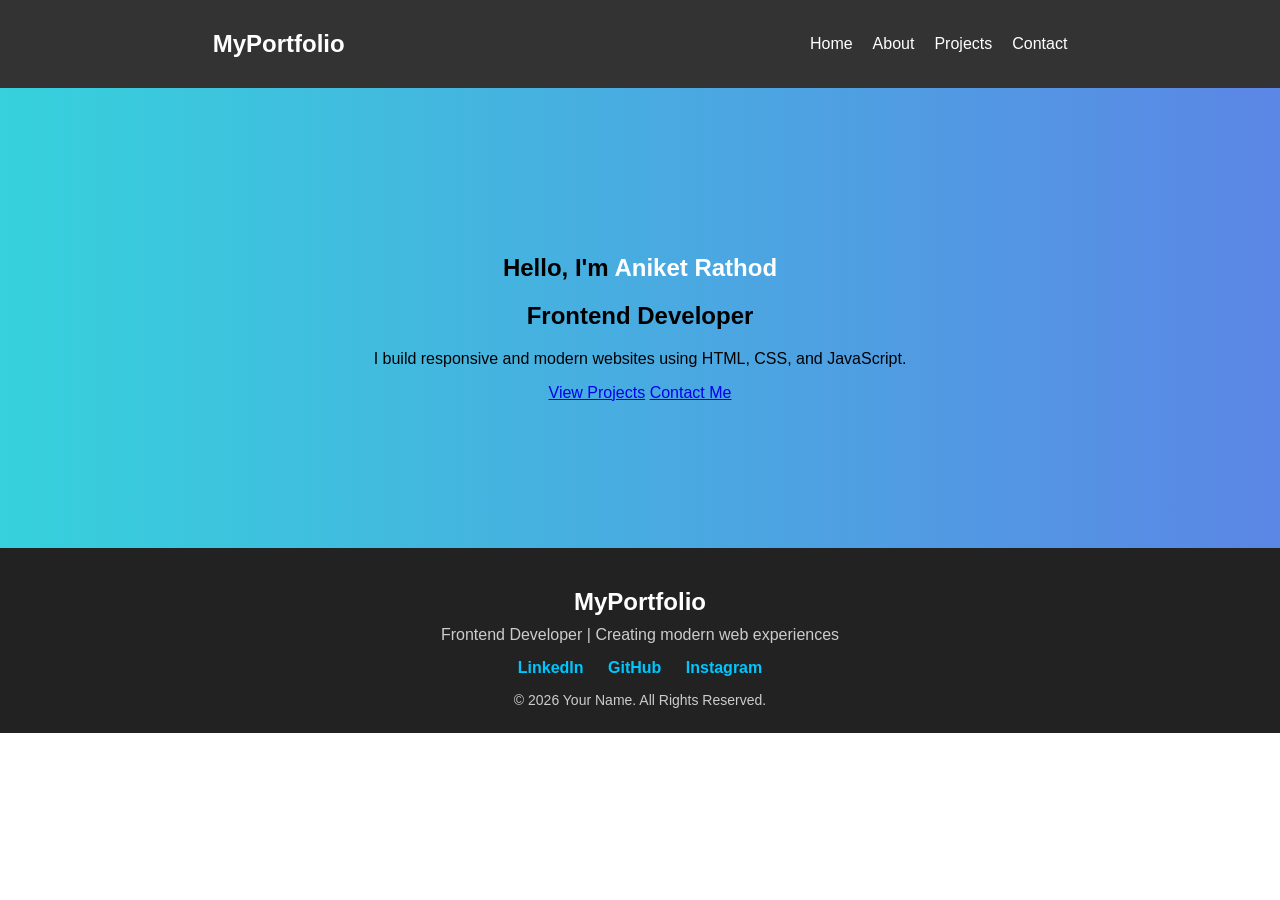
<file: index.html>
<!DOCTYPE html>
<html lang="en">
<head>
  <meta charset="UTF-8">
  <meta name="viewport" content="width=device-width, initial-scale=1.0">
  <title>My Portfolio</title>
  <link rel="stylesheet" href="style.css">
</head>
<body>

  <!-- Navbar -->
  <header>
    <nav>
      <h2 class="logo">MyPortfolio</h2>
      <ul>
        <li><a href="index.html">Home</a></li>
        <li><a href="about.html">About</a></li>
        <li><a href="projects.html">Projects</a></li>
        <li><a href="contact.html">Contact</a></li>
      </ul>
    </nav>
  </header>

  <!-- Hero Section -->
  <section id="home" class="home">
  <div class="home-content">
    <h1>Hello, I'm <span>Aniket Rathod</span></h1>
    <h2>Frontend Developer</h2>
    <p>I build responsive and modern websites using HTML, CSS, and JavaScript.</p>

    <div class="home-buttons">
      <a href="projects.html" class="btn">View Projects</a>
      
      <a href="contact.html" class="btn btn-outline">Contact Me</a>
    </div>
  </div>
</section>
    
   
  <script>
    // Contact form alert
document.getElementById("contactForm").addEventListener("submit", function(e) {
  e.preventDefault();
  alert("Message sent successfully!");
});
// footer
const year = new Date().getFullYear();
document.querySelector(".copyright").innerHTML =
  `© ${year} Your Name. All Rights Reserved.`;
  </script>
  <footer class="footer">
  <div class="footer-container">

    <h2>MyPortfolio</h2>
    <p>Frontend Developer | Creating modern web experiences</p>

    <!-- Social Links -->
    <div class="social-links">
      <a href="https://linkedin.com/in/aniket-rathod-dev">LinkedIn</a>
      <a href="https://github.com/Aanya0319">GitHub</a>
      <a href="https://www.instagram.com/heyyy__aanya/?__pwa=1">Instagram</a>
    </div>

    <p class="copyright">
      © 2026 Your Name. All Rights Reserved.
    </p>

  </div>
</footer>
</body>
</html>
</file>
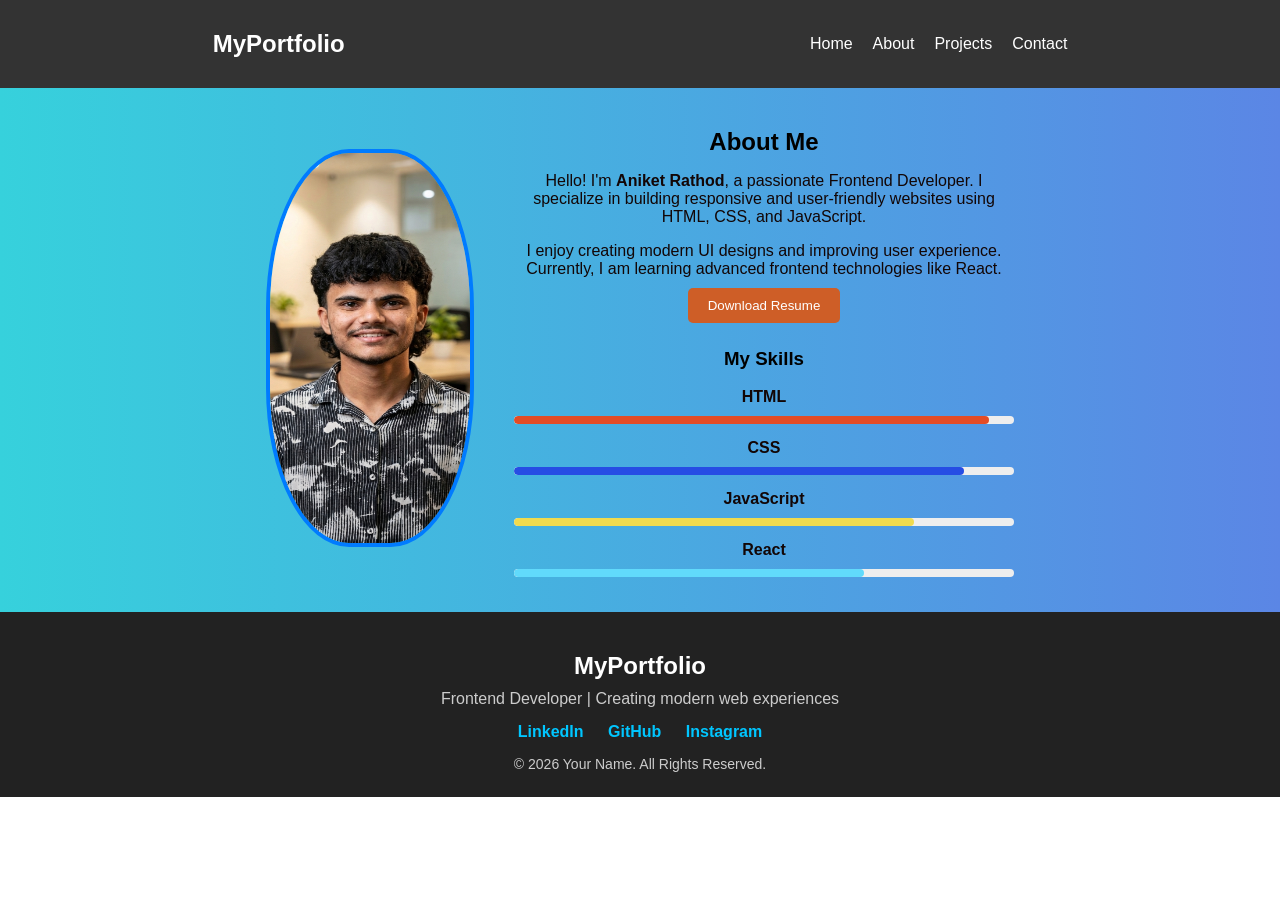
<file: about.html>
<!DOCTYPE html>
<html lang="en">
<head>
    <meta charset="UTF-8">
    <meta name="viewport" content="width=device-width, initial-scale=1.0">
    <title>Document</title>
    <link rel="stylesheet" href="style.css">
</head>
<body>
   
  <!-- Navbar -->
  <header>
    <nav>
      <h2 class="logo">MyPortfolio</h2>
      <ul>
        <li><a href="index.html">Home</a></li>
        <li><a href="about.html">About</a></li>
        <li><a href="projects.html">Projects</a></li>
        <li><a href="contact.html">Contact</a></li>
      </ul>
    </nav>
  </header>
    <!-- About -->
  <section id="about" class="about">
  <div class="about-container">
    
    <div class="about-img">
      <img src="aniket.png" alt="My Photo">
    </div>

    <div class="about-content">
      <h2>About Me</h2>
      <p>
        Hello! I'm <strong>Aniket Rathod</strong>, a passionate Frontend Developer.
        I specialize in building responsive and user-friendly websites using 
        HTML, CSS, and JavaScript.
      </p>

      <p>
        I enjoy creating modern UI designs and improving user experience.
        Currently, I am learning advanced frontend technologies like React.
      </p>

      <button>Download Resume</button>
      <div class="skills">
  <h3>My Skills</h3>

  <div class="skill">
    <p>HTML</p>
    <div class="progress">
      <div class="progress-bar html"></div>
    </div>
  </div>

  <div class="skill">
    <p>CSS</p>
    <div class="progress">
      <div class="progress-bar css"></div>
    </div>
  </div>

  <div class="skill">
    <p>JavaScript</p>
    <div class="progress">
      <div class="progress-bar js"></div>
    </div>
  </div>

  <div class="skill">
    <p>React</p>
    <div class="progress">
      <div class="progress-bar react"></div>
    </div>
  </div>

</div>
    </div>

  </div>
  

</section>
 <script>
    // about
document.querySelector("button").addEventListener("click", () => {
  window.open("FE Resume.pdf", "_blank");
});
// footer
const year = new Date().getFullYear();
document.querySelector(".copyright").innerHTML =
  `© ${year} Your Name. All Rights Reserved.`;
 </script>
 <footer class="footer">
  <div class="footer-container">

    <h2>MyPortfolio</h2>
    <p>Frontend Developer | Creating modern web experiences</p>

    <!-- Social Links -->
    <div class="social-links">
      <a href="https://linkedin.com/in/aniket-rathod-dev">LinkedIn</a>
      <a href="https://github.com/Aanya0319">GitHub</a>
      <a href="https://www.instagram.com/heyyy__aanya/?__pwa=1">Instagram</a>
    </div>

    <p class="copyright">
      © 2026 Your Name. All Rights Reserved.
    </p>

  </div>
</footer>
</body>
</html>
</file>
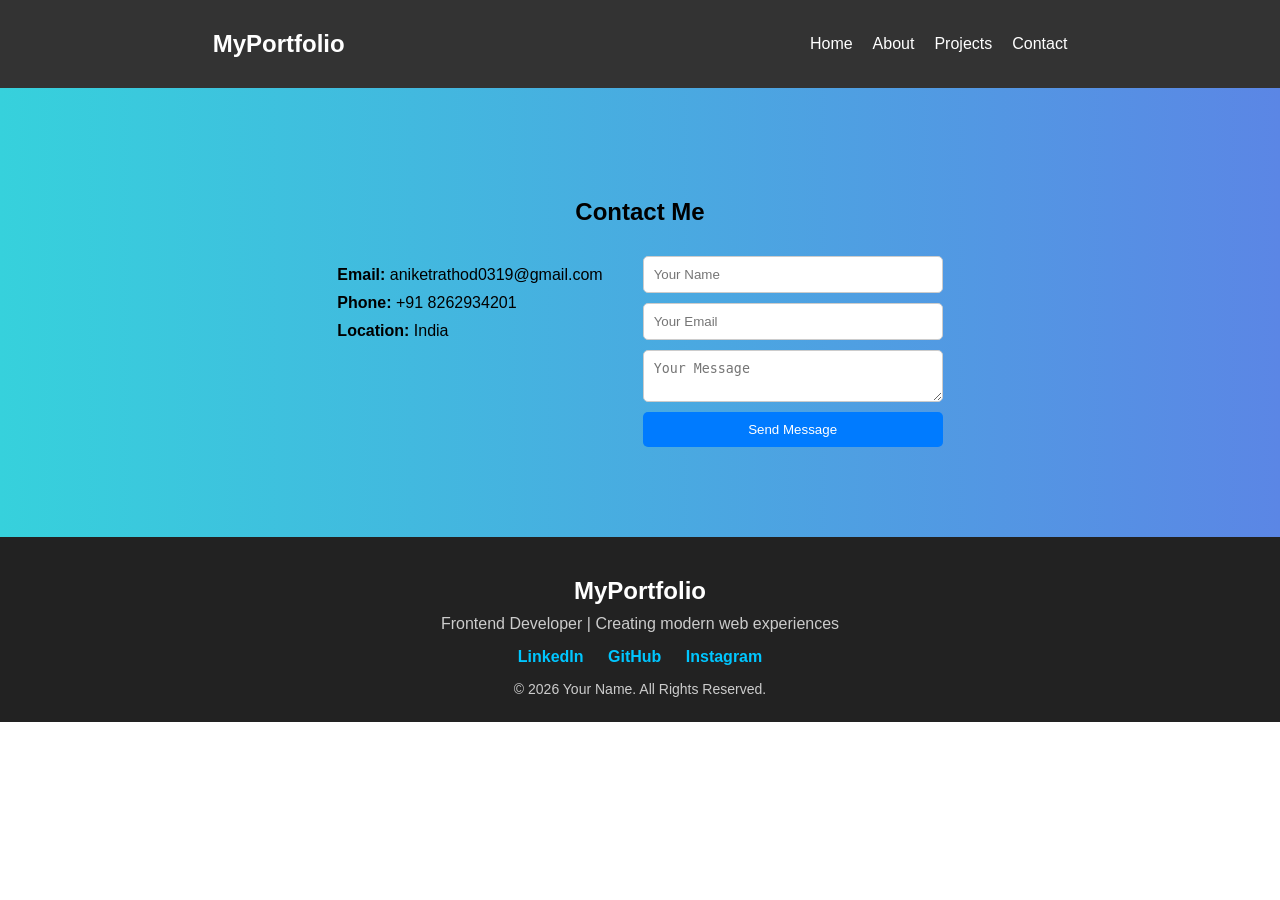
<file: contact.html>
<!DOCTYPE html>
<html lang="en">
<head>
    <meta charset="UTF-8">
    <meta name="viewport" content="width=device-width, initial-scale=1.0">
    <title>Document</title>
    <link rel="stylesheet" href="style.css">
</head>
<body>
   <!-- Navbar -->
  <header>
    <nav>
      <h2 class="logo">MyPortfolio</h2>
      <ul>
        <li><a href="index.html">Home</a></li>
        <li><a href="about.html">About</a></li>
        <li><a href="projects.html">Projects</a></li>
        <li><a href="contact.html">Contact</a></li>
      </ul>
    </nav>
  </header>
    <section id="contact" class="contact">
  <h2>Contact Me</h2>

  <div class="contact-container">
    
    <!-- Contact Info -->
    <div class="contact-info">
      <p><strong>Email:</strong> aniketrathod0319@gmail.com</p>
      <p><strong>Phone:</strong> +91 8262934201</p>
      <p><strong>Location:</strong> India</p>
    </div>

    <!-- Contact Form -->
    <form id="contactForm" class="contact-form">
      <input type="text" id="name" placeholder="Your Name" required>
      <input type="email" id="email" placeholder="Your Email" required>
      <textarea id="message" placeholder="Your Message" required></textarea>
      <button type="submit">Send Message</button>
    </form>

  </div>
</section>
 <script>
    //contact
document.getElementById("contactForm").addEventListener("submit", function(e) {
  e.preventDefault();

  let name = document.getElementById("name").value;
  let email = document.getElementById("email").value;
  let message = document.getElementById("message").value;

  if (name && email && message) {
    alert("Message sent successfully!");
  } else {
    alert("Please fill all fields");
  }
});
// footer
const year = new Date().getFullYear();
document.querySelector(".copyright").innerHTML =
  `© ${year} Your Name. All Rights Reserved.`;
 </script>
  
<footer class="footer">
  <div class="footer-container">

    <h2>MyPortfolio</h2>
    <p>Frontend Developer | Creating modern web experiences</p>

    <!-- Social Links -->
    <div class="social-links">
      <a href="https://linkedin.com/in/aniket-rathod-dev">LinkedIn</a>
      <a href="https://github.com/Aanya0319">GitHub</a>
      <a href="https://www.instagram.com/heyyy__aanya/?__pwa=1">Instagram</a>
    </div>

    <p class="copyright">
      © 2026 Your Name. All Rights Reserved.
    </p>

  </div>
</footer>
</body>
</html>
</file>
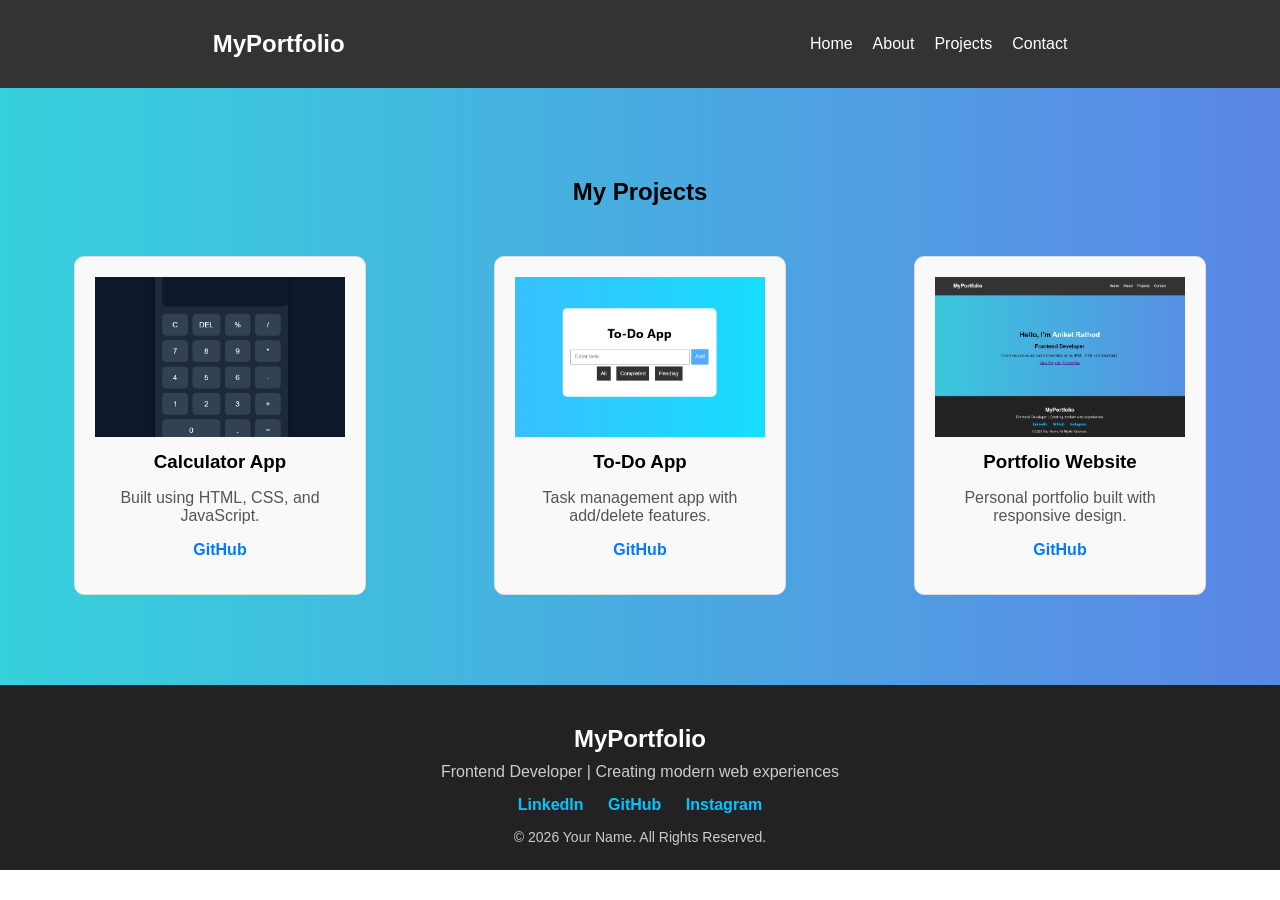
<file: projects.html>
<!DOCTYPE html>
<html lang="en">
<head>
    <meta charset="UTF-8">
    <meta name="viewport" content="width=device-width, initial-scale=1.0">
    <title>Document</title>
    <link rel="stylesheet" href="style.css">
</head>
<body>
  <!-- Navbar -->
  <header>
    <nav>
      <h2 class="logo">MyPortfolio</h2>
      <ul>
        <li><a href="index.html">Home</a></li>
        <li><a href="about.html">About</a></li>
        <li><a href="projects.html">Projects</a></li>
        <li><a href="contact.html">Contact</a></li>
      </ul>
    </nav>
  </header>
    <!-- Projects -->
  <section id="projects" class="projects">
  <h2>My Projects</h2>

  <div class="projects-container">

    <!-- Project 1 -->
    <div class="project-card">
      <img src="calculater.jpg.jpeg" alt="Project 1">
      <h3>Calculator App</h3>
      <p>Built using HTML, CSS, and JavaScript.</p>
      <div class="project-links">
        
        <a href="https://github.com/Aanya0319/Calculater">GitHub</a>
      </div>
    </div>

    <!-- Project 2 -->
    <div class="project-card">
      <img src="todo.png.jpeg" alt="Project 2">
      <h3>To-Do App</h3>
      <p>Task management app with add/delete features.</p>
      <div class="project-links">
       
        <a href="https://github.com/Aanya0319/Todolist">GitHub</a>
      </div>
    </div>

    <!-- Project 3 -->
    <div class="project-card">
      <img src="port.jpeg" alt="Project 3">
      <h3>Portfolio Website</h3>
      <p>Personal portfolio built with responsive design.</p>
      <div class="project-links">
        
        <a href="#">GitHub</a>
      </div>
    </div>

  </div>
</section>
 <script >
    //projects
// Add simple click alert for demo links
document.querySelectorAll(".project-links a").forEach(link => {
  link.addEventListener("click", (e) => {
    if (link.getAttribute("href") === "#") {
      e.preventDefault();
      alert("Link coming soon!");
    }
  });
});
// footer
const year = new Date().getFullYear();
document.querySelector(".copyright").innerHTML =
  `© ${year} Your Name. All Rights Reserved.`;


 </script>
 <footer class="footer">
  <div class="footer-container">

    <h2>MyPortfolio</h2>
    <p>Frontend Developer | Creating modern web experiences</p>

    <!-- Social Links -->
    <div class="social-links">
      <a href="https://linkedin.com/in/aniket-rathod-dev">LinkedIn</a>
      <a href="https://github.com/Aanya0319">GitHub</a>
      <a href="https://www.instagram.com/heyyy__aanya/?__pwa=1">Instagram</a>
    </div>

    <p class="copyright">
      © 2026 Your Name. All Rights Reserved.
    </p>

  </div>
</footer>
</body>
</html>
</file>
<file: style.css>
.skills {
  margin-top: 25px;
}

.skill {
  margin-bottom: 15px;
}

.skill p {
  margin: 0 0 5px;
  font-weight: 600;
}

.progress {
  width: 100%;
  height: 8px;
  background: #eee;
  border-radius: 10px;
  overflow: hidden;
}

.progress-bar {
  height: 100%;
  width: 0;
  border-radius: 10px;
  animation: load 2s ease forwards;
}

/* Individual skill levels */
.html { width: 95%; background: #e34c26; }
.css { width: 90%; background: #264de4; }
.js { width: 80%; background: #f0db4f; }
.react { width: 70%; background: #61dafb; }

/* Animation */
@keyframes load {
  from {
    width: 0;
  }
}
/*about css*/
.about {
  padding: 20px 20px;
  background: #f9f9f9;
  background: linear-gradient(to right, #36d1dc, #5b86e5);
    
}

.about-container {
  display: flex;
  align-items: center;
  justify-content: center;
  gap: 40px;
  flex-wrap: wrap;
}

.about-img img {
  width: 200px;
  height: 390px;
  border-radius: 40%;
  border: 4px solid #007bff;
}

.about-content {
  max-width: 500px;
}

.about-content h2 {
  margin-bottom: 15px;
}

.about-content p {
  margin-bottom: 10px;
  color: #120606;
}

.about-content button {
  padding: 10px 20px;
  border: none;
  background: #ce5e27;
  color: white;
  cursor: pointer;
  border-radius: 5px;
}

.about-content button:hover {
  background: #0056b3;
}

/* projects css*/
.projects {
  padding: 70px 20px;
  background: #fff;
  text-align: center;
  background: linear-gradient(to right, #36d1dc, #5b86e5);
}

.projects h2 {
  margin-bottom: 30px;
}

.projects-container {
  display: flex;
  justify-content: center;
  gap: 20px;
  flex-wrap: wrap;
}

.project-card {
  width: 280px;
  border: 1px solid #ddd;
  border-radius: 10px;
  overflow: hidden;
  transition: 0.3s;
  background: #f9f9f9;
}

.project-card img {
  width: 100%;
  height: 160px;
  object-fit: cover;
}

.project-card h3 {
  margin: 10px 0;
}

.project-card p {
  padding: 0 10px;
  color: #555;
}

.project-links {
  margin: 15px 0;
}

.project-links a {
  margin: 0 10px;
  text-decoration: none;
  color: #007bff;
  font-weight: bold;
}

.project-card:hover {
  transform: translateY(-10px);
}

/*contact css*/
.contact {
  padding: 90px 20px;
  background: #f4f4f4;
  text-align: center;
background: linear-gradient(to right, #36d1dc, #5b86e5);
}

.contact h2 {
  margin-bottom: 30px;
}

.contact-container {
  display: flex;
  justify-content: center;
  gap: 40px;
  flex-wrap: wrap;
   
}

.contact-info {
  max-width: 300px;
  text-align: left;
}

.contact-info p {
  margin: 10px 0;
}

.contact-form {
  display: flex;
  flex-direction: column;
  width: 300px;
}

.contact-form input,
.contact-form textarea {
  margin-bottom: 10px;
  padding: 10px;
  border: 1px solid #ccc;
  border-radius: 5px;
}

.contact-form button {
  padding: 10px;
  border: none;
  background: #007bff;
  color: white;
  cursor: pointer;
  border-radius: 5px;
}

.contact-form button:hover {
  background: #0056b3;
}

/*header*/
 body {
  margin: 0;
  font-family: Arial, sans-serif;
 
}

header {
  background: #333;
  color: white;
  padding: 10px 0;
}

nav {
  display: flex;
  justify-content: space-around;
  align-items: center;
}

nav ul {
  list-style: none;
  display: flex;
  gap: 20px;
}

nav a {
  color: white;
  text-decoration: none;
}

.hero {
  height: 100vh;
  display: flex;
  flex-direction: column;
  justify-content: center;
  align-items: center;
  background: #f4f4f4;
}

.hero span {
  color: #007bff;
}

section {
  padding: 40px;
  text-align: center;
  
}

.project-card {
  border: 1px solid #ddd;
  padding: 20px;
  margin: 20px auto;
  width: 250px;
}

/*footer*/
.footer {
  background: #222;
  color: white;
  text-align: center;
  padding: 20px 20px;
}

.footer h2 {
  margin-bottom: 10px;
}

.footer p {
  margin: 5px 0;
  color: #ccc;
}

.social-links {
  margin: 15px 0;
}

.social-links a {
  margin: 0 10px;
  color: #00c6ff;
  text-decoration: none;
  font-weight: bold;
}

.social-links a:hover {
  text-decoration: underline;
}

.copyright {
  margin-top: 15px;
  font-size: 14px;
}
/*home*/
.home {
  height: 380px;
  display: flex;
  justify-content: center;
  align-items: center;
  text-align: center;
  background: linear-gradient(to right, #36d1dc, #5b86e5);
}

.home span {
  color: white;
}

/*Navbar hover underline animation*/
nav ul li a {
  position: relative;
  text-decoration: none;
}

nav ul li a::after {
  content: "";
  position: absolute;
  width: 0%;
  height: 2px;
  background: #007bff;
  left: 0;
  bottom: -5px;
  transition: 0.3s;
}

nav ul li a:hover::after {
  width: 100%;
}
</file>
